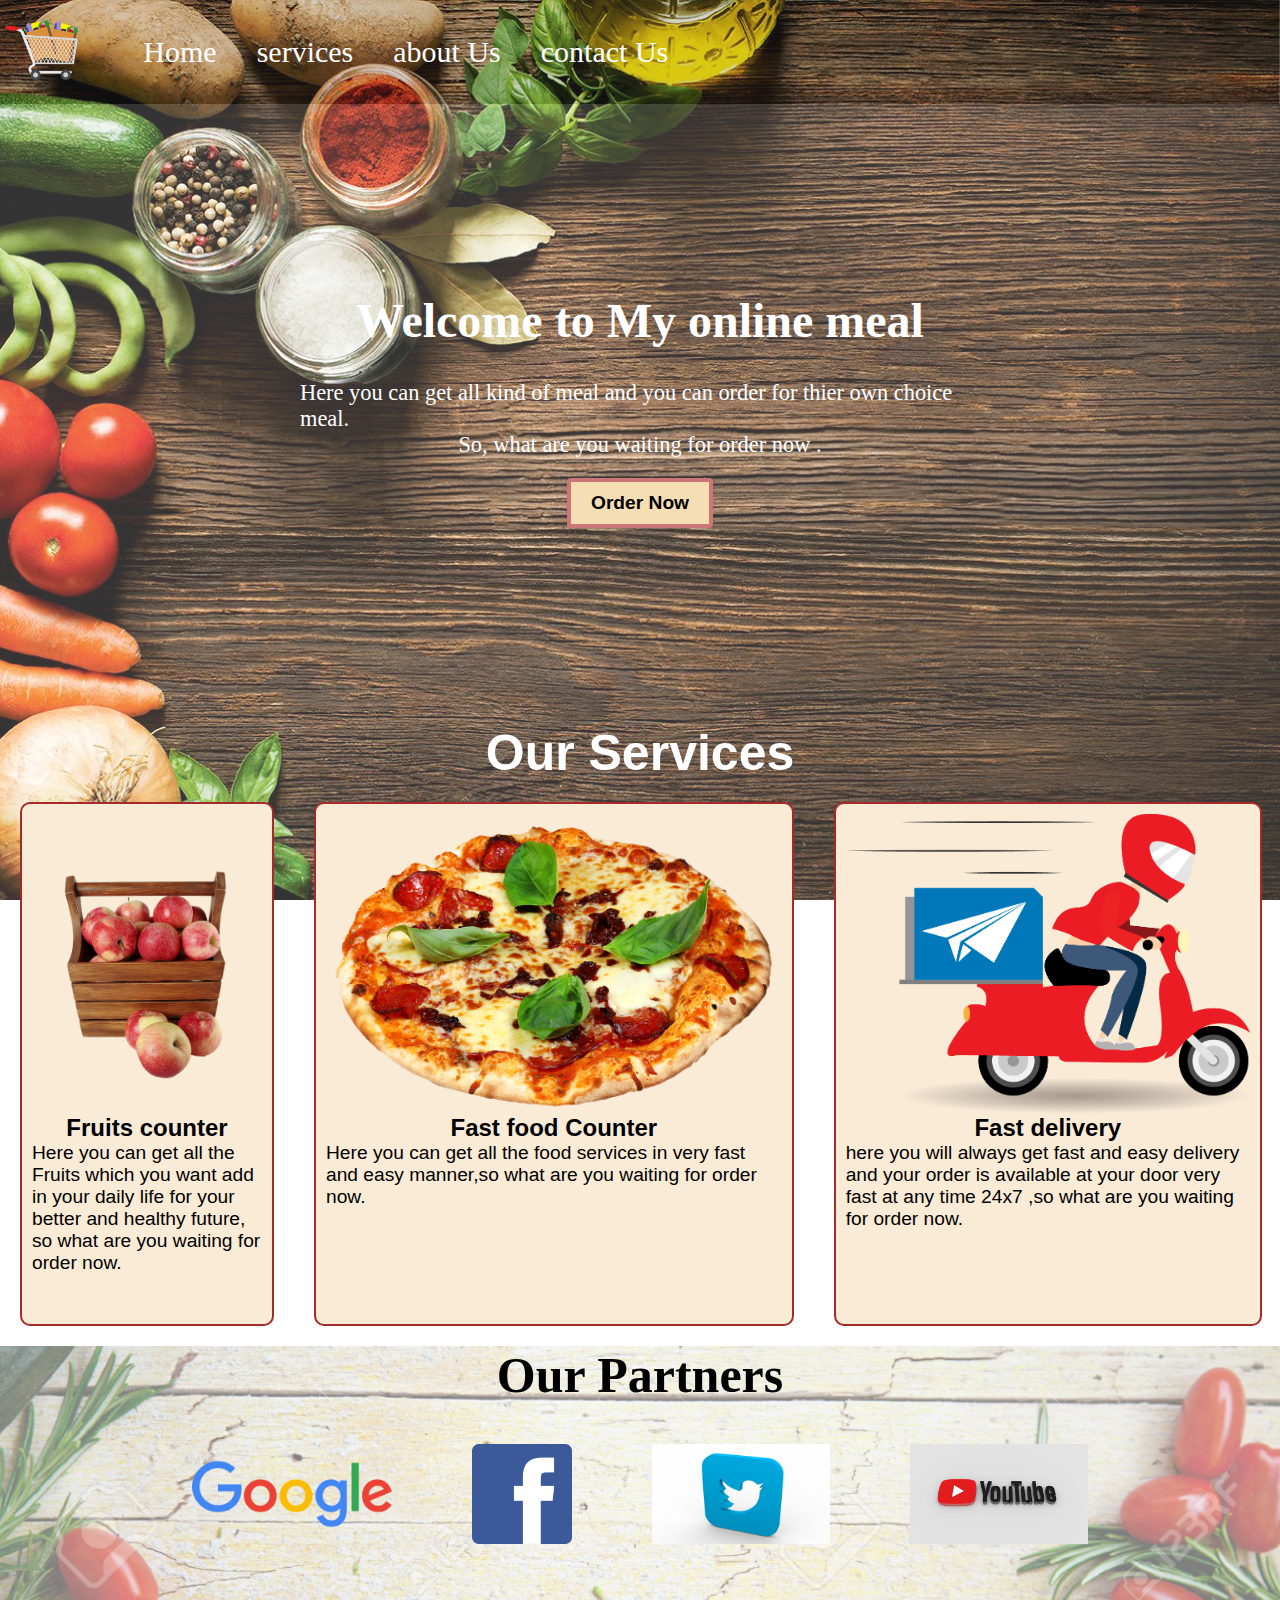
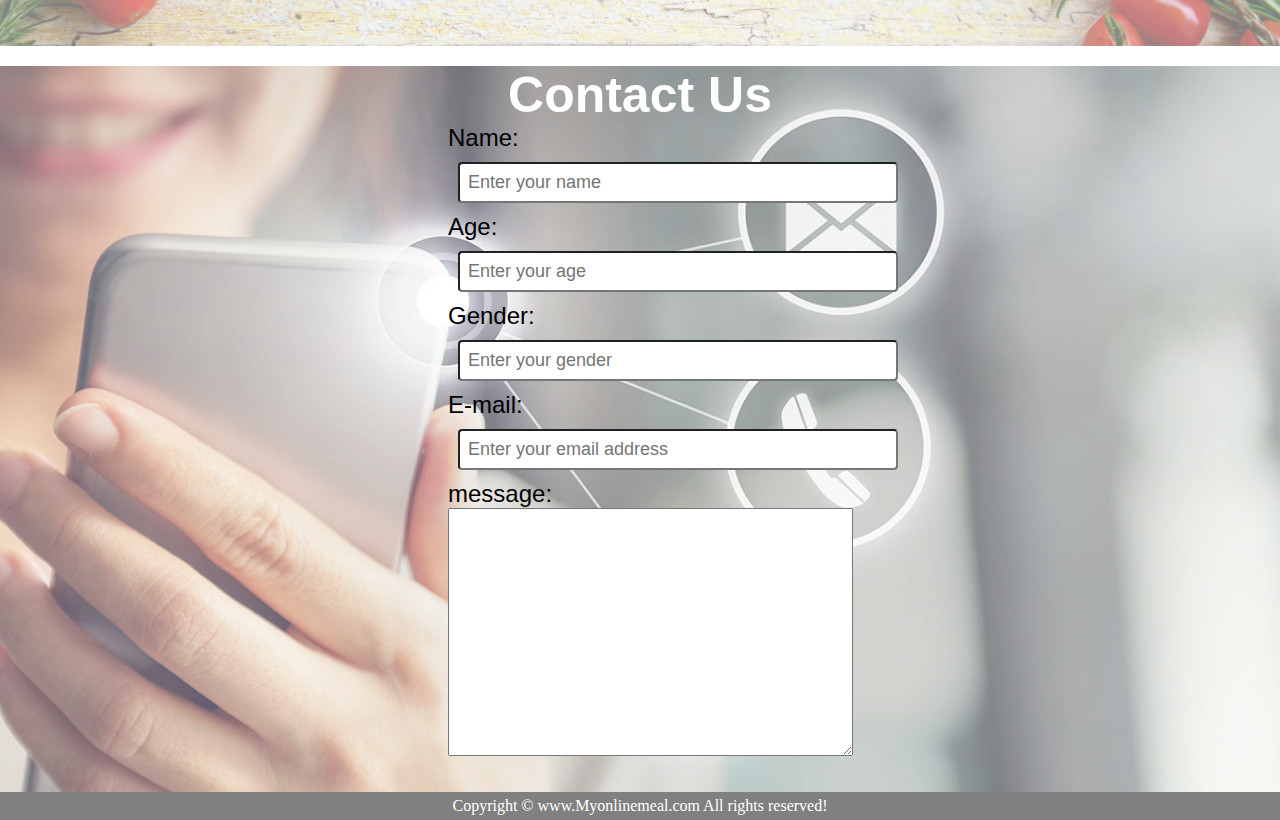
<file: index.html/index.html>
<!DOCTYPE html>
<html lang="en">
<head>
    <meta charset="UTF-8">
    <meta http-equiv="X-UA-Compatible" content="IE=edge">
    <meta name="viewport" content="width=device-width, initial-scale=1.0">
    <title>Super duper online food delivery| Yesonlinemeal.com</title>
    <link rel="stylesheet" media="screen and (max-width: 1170px)" href="../css/phone.css">
    <link rel="stylesheet" href="../css/style.css">
    <link rel="preconnect" href="https://fonts.gstatic.com" crossorigin>
       
</head>
<body>
    <nav id="navbar">
        <div id="logo">
            <img src="/img/food logo.png"alt="Yesonlinemeal.com" >
        </div>
            <ul>
                <li class="item"> <a href="#home-jump">Home</a> </li>
                <li class="item"> <a href="service.html">services</a> </li>
                <li class="item"> <a href="about.html">about Us</a> </li>
               <!-- <li class="item"> <a href="#">product</a> </li>-->
                <li class="item"> <a href="contact.html">contact Us</a> </li>
            </ul>
    </nav>
    <section id="Home">
        <h2 class="h-primary">Welcome to My online meal </h2>
        <p>Here you can get all kind of meal and you can order for thier own choice meal.</p>
        <p>So, what are you waiting for order now .</p>
        <button class="btn">Order Now</button>
    </section>
<div id="home-jump">
    <section class="services-container">
        <h1 class="h-primary-center"> Our Services</h2>
        <div id="services">
            <div class="box">
              <img src="../img/2.png" alt="">
              <h2 class="h-secondary-center">Fruits counter</h2>
              <p>Here you can get all the Fruits which you want add in your daily life for your better and healthy future, so what are you waiting for order now.</p>
            </div>
            <div class="box">
              <img src="../img/1.webp" alt="">
              <h2 class="h-secondary-center">Fast food Counter</h2>
              <p>Here you can get all the food services in very fast and easy manner,so what are you waiting for order now.</p>
            </div>
            <div class="box">
              <img src="../img/deli.png" alt="">
              <h2 class="h-secondary-center">Fast delivery</h2>
              <p>here you will always get fast and easy delivery and your order is available at your door very fast at any time 24x7 ,so what are you waiting for order now. </p>
            </div>
        </div>
    </div>
    </section>
    <section class="partner-section">
        <h1 id="h-primary-center">Our Partners</h1>
        <div id="partner">
            <div class="partner-item">
                <img src="../img/logo1.webp" alt="">
            </div>
            <div class="partner-item">
                <img src="../img/logo2.webp" alt="">
            </div>
            <div class="partner-item">
                <img src="../img/logo3.png" alt="">
            </div>
            <div class="partner-item">
                <img src="../img/logo4.png" alt="">
            </div>
           
        </div>
    </section>
    <section id="contact-section">
     <h1 class="h-primary-center"> Contact Us</h1>
     <div id="contact-box">
         <form action="">
             <div class="form-group">
                 <label for="name">Name: 
                     <input type="text" name="Name" id="name" placeholder="Enter your name ">
                    </label>
             </div>
            
             <div class="form-group">
                 <label for="age">Age:
                     <input type="age" name="name" id="age" placeholder="Enter your age ">
                    </label>
             </div>
            
             <div class="form-group">
                 <label for="gender">Gender: 
                     <input type="gender" name="name" id="gender" placeholder="Enter your gender ">
                    </label>
             </div>
             <div class="form-group">
                 <label for="email">E-mail: 
                 <input type="email" name="name" id="email" placeholder="Enter your email address ">
                </label>
             </div>
             <div class="form-group">
                 <label for="message">message: 
                 <textarea name="message" id="message" cols="30" rows="10"></textarea></label>
             </div>
         </form>
     </div>
    </section>
    <footer>
        <div class="center">
            Copyright &copy; www.Myonlinemeal.com All rights reserved!
        </div>
    </footer>
</body>
</html>
</file>
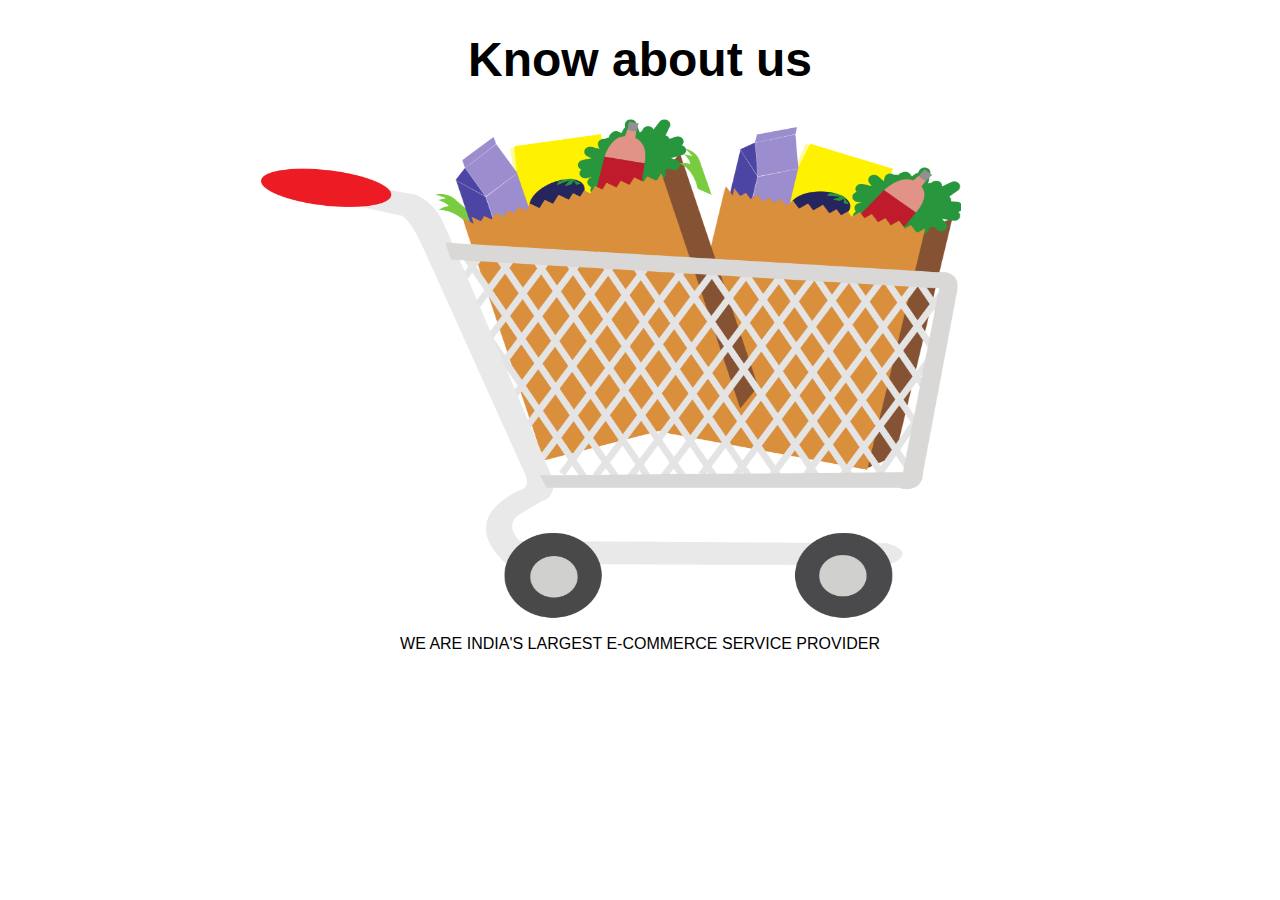
<file: index.html/about.html>
<!DOCTYPE html>
<html lang="en">
<head>
    <meta charset="UTF-8">
    <meta http-equiv="X-UA-Compatible" content="IE=edge">
    <meta name="viewport" content="width=device-width, initial-scale=1.0">
    <title>About</title>
    <link rel="stylesheet" href="../css/about.css">
</head>
<body>
    <div class="style">
        <h1>Know about us</h1>
        <img src="../img/food logo.png" alt="">
        <p>WE ARE INDIA'S LARGEST E-COMMERCE SERVICE PROVIDER</p>
    </div>
</body>
</html>
</file>
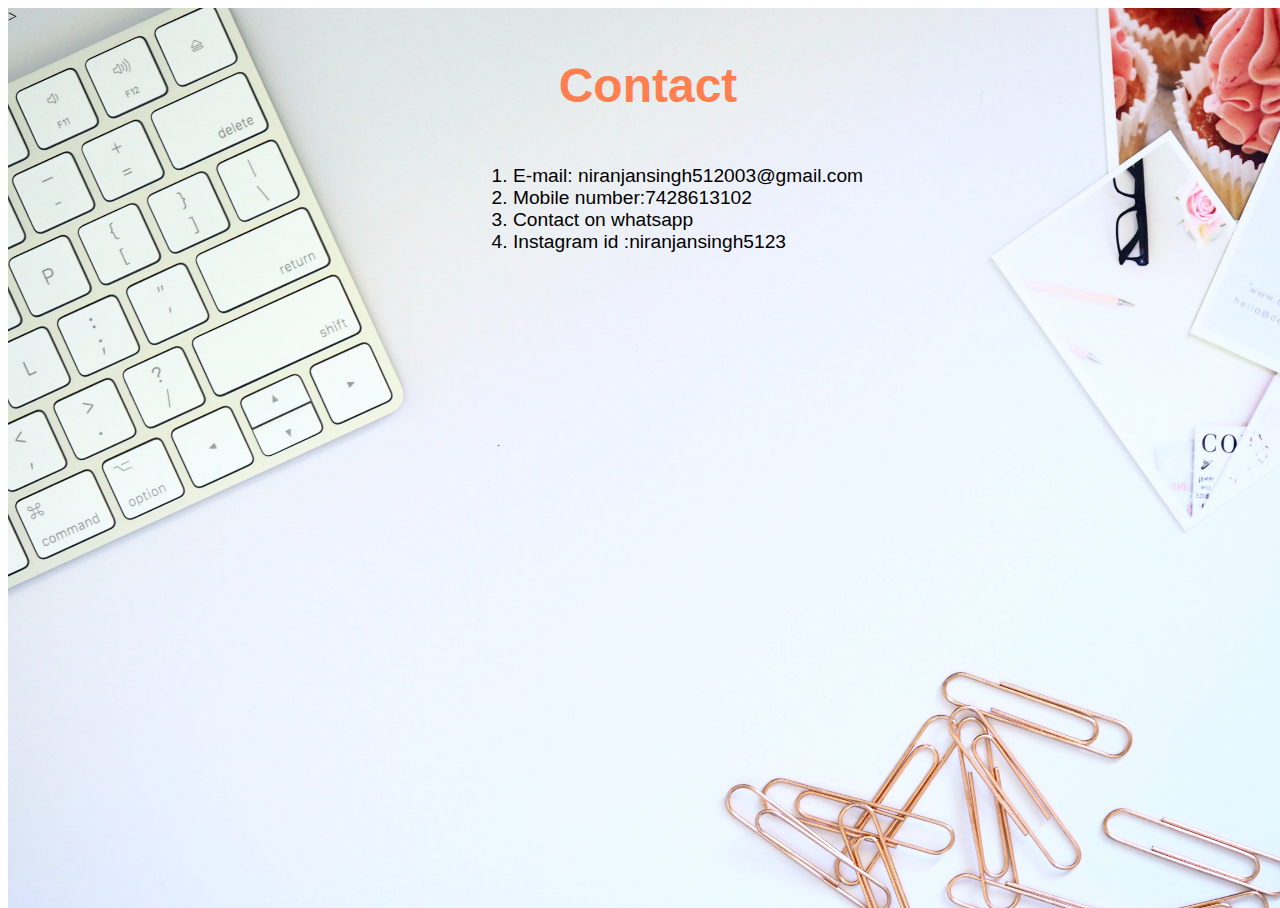
<file: index.html/contact.html>
<!DOCTYPE html>
<html lang="en">
<head>
    <meta charset="UTF-8">
    <meta http-equiv="X-UA-Compatible" content="IE=edge">
    <meta name="viewport" content="width=device-width, initial-scale=1.0">
    <title>Contact</title>
    <link rel="stylesheet" href="../css/contact.css">
</head>
<body>
    <div class="container">>
    
    <div class="contact-heading">
        <h1>Contact</h1>
       </div>
       <div class="list">
           <ul>
               <ol>
                   <li>E-mail: niranjansingh512003@gmail.com</li>
                   <li>Mobile number:7428613102</li>
                   <li>Contact on whatsapp</li>
                   <li>Instagram id :niranjansingh5123</li>
               </ol>
           </ul>
       </div>
 </div>
</body>
</html>
</file>
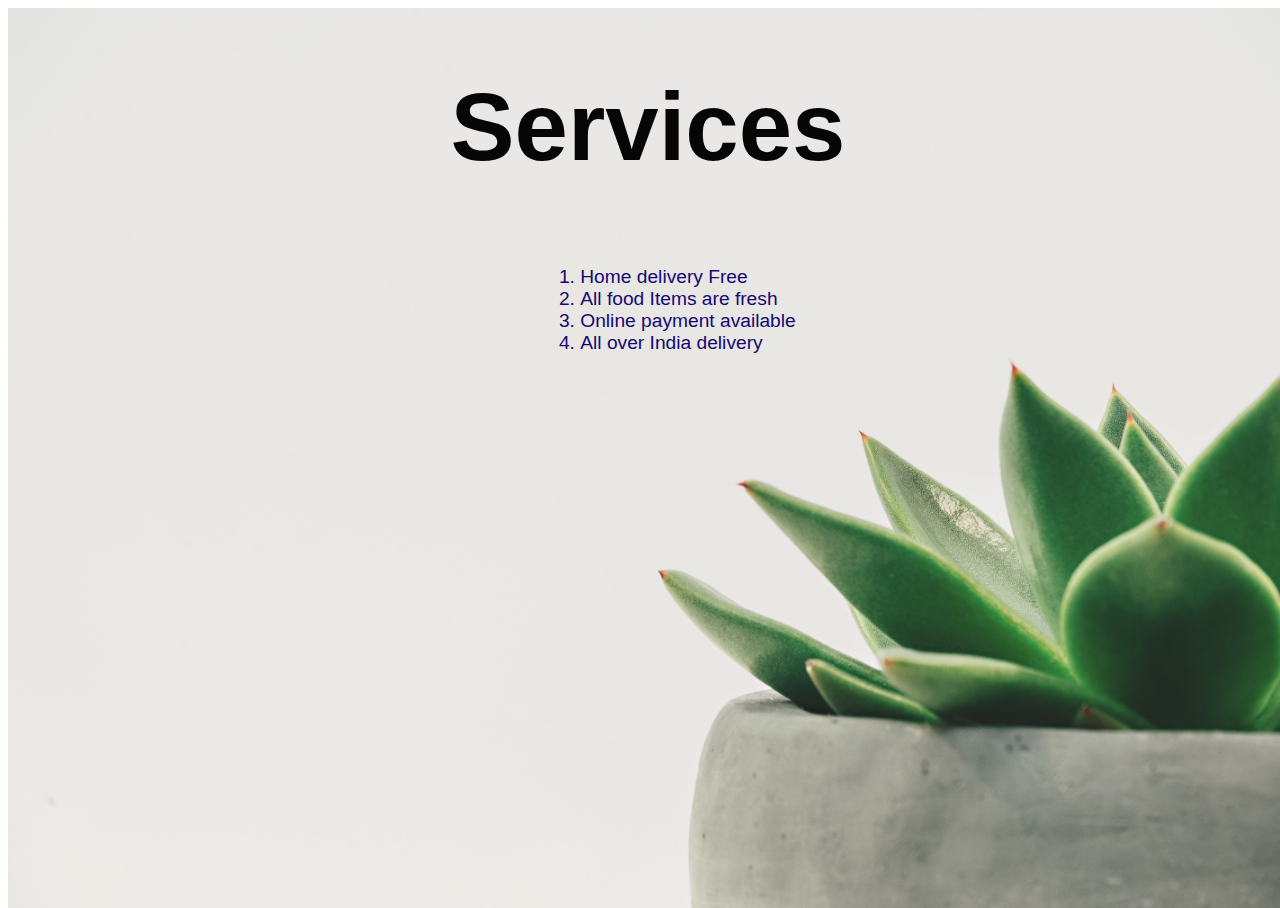
<file: index.html/service.html>
<!DOCTYPE html>
<html lang="en">
<head>
    <meta charset="UTF-8">
    <meta http-equiv="X-UA-Compatible" content="IE=edge">
    <meta name="viewport" content="width=device-width, initial-scale=1.0">
    <title>service</title>
    <link rel="stylesheet" href="../css/service.css">
</head>
<body>
    <div class="container">
    <div class="heading">
     <h1>Services</h1>
    </div>
    <div class="list">
        <ul>
            <ol>
                <li>Home delivery Free</li>
                <li>All food Items are fresh</li>
                <li>Online payment available</li>
                <li>All over India delivery</li>
            </ol>
        </ul>
    </div>
</div>
</body>
</html>
</file>
<file: css/phone.css>
/*Navigation*/
#navbar{
    flex-direction: column;
    padding: 0%;

}

/*Home section*/
#Home{
height: 500px;
}
#Home::before{
    height: 300px;
}
#Home .btn{
 margin: 12px;
}
.h.primary{
    height: 10px;

}
/*services section */
#services{
    
    flex-direction: column;
}
#services .box {
    border: 2px solid brown;
    border-radius: 10px;
    padding: 10px;
    margin: 20px;
    width: 600px;
    height: 500px;
    background-color: antiquewhite;
}
/*client section*/
#clients{

}

/*contact section */
</file>
<file: css/style.css>
*{
   margin: 0;
   
 }
 /*Navigaton styling*/
#navbar{
  display:flex;
  align-items: center;
  width: 98.7%;
}
/*logo and styling image */
#logo{
  /*background-color: aquamarine;*/
  border-radius: 6px;
  margin: 20px 5px;
}
#logo img{
width: 6opx;
height: 60px;
}
#navbar{
  position: relative;
}
#navbar ul{
  display: flex;

}
/*coloring and sizing of the navbar txt tab*/
#navbar ul li{
/* text styling */
list-style: none;
font-size: 1.4rem;
 
}

#navbar::before{
background-color: black;
content: "";
position: absolute;
height: 100%;
width: 102%;
z-index: -1;
opacity: 0.7;
margin: -10px;
}
#navbar ul li a{
color: white;
font-size: 30px;   
display: block;
border-radius:20px;
padding: 20px 20px;
text-decoration: none;
font-family: 'Lobster', cursive; 
}
#navbar ul li a:hover{
color: black;
background-color:white;
font-weight: bold;
}
/*Home section*/

#Home{
display: flex;
flex-direction: column;
padding: 20px 300px;
justify-content: center;
align-items: center;
height: 560px;

}
#Home::before{
content: "";
position: absolute;
background: url('../img/bg1.jpg') no-repeat center center/cover;
height: 100%;
top: 0;
left: 0;
width: 100%;
z-index: -1;
opacity: 0.8;   
}
/*Services Section */
.h-primary-center {
font-family: 'Gill Sans', 'Gill Sans MT', Calibri, 'Trebuchet MS', sans-serif;
font-size: 50px;
display: flex;
align-items: center;
justify-content: center;
/* border: 1px solid red; */
margin-top: 20px;
color : white;

}
#services{

display:flex;

}
#services .box{
border:2px solid brown;
border-radius: 10px;
padding: 10px;
margin: 20px;
width: 600px;
height: 500px;
background-color: antiquewhite;
}
#services .box img{
height: 300px;
display: block;
margin: auto;

}
#services .box p{
display: flex;
justify-content: center;
align-items: center;
font-family:'Gill Sans', 'Gill Sans MT', Calibri, 'Trebuchet MS', sans-serif; 
font-size: larger;

}

.h-secondary-center{
display: flex;
align-items: center;
justify-content: center;
font-family: 'Gill Sans', 'Gill Sans MT', Calibri, 'Trebuchet MS', sans-serif;;
}
/* Partner section */
.partner-section{
height: 300px;
}

.partner-section::before{
content: "";
background: url('../img/bg3.jpg') no-repeat center center/cover;
position: absolute;
width: 100%;
height: 100%;
left: 0;
z-index: -1;
opacity: 0.5;
height: 300px;
}
#h-primary-center{
display: flex;
align-items: center;
justify-content: center;
font-size: 50px;

}
#partner{
display: flex;
align-items: center;
justify-content: center;
}

#partner img{
height: 100px;
}
.partner-item{
padding: 40px;
}

/*Conatact section */
#contact-section{
position: relative;
margin-top: 20px;
}
#contact-section::before{
content: "";
position: absolute;
height: 100%;
width: 100%;
background: url('../img/contact.jpeg') no-repeat center center/cover;
left: 0;
z-index: -1;
opacity: .7;
}

#contact-box{
display: flex;
align-items: center;
justify-content: center;
padding-bottom: 30px;
}
#contact-box input{
margin: 10px;
padding: 8px;
border-radius: 4px;
font-size: large;
box-shadow: none;
display: flex;
align-items:center ;
justify-content: center;
width: 420px;
}
#contact-box .form-group{
font-family: Verdana, Geneva, Tahoma, sans-serif;


}
#contact-box .form-group textarea{
width: 80%;
padding: 3rem;
}
#contact-box form{
width:30%;
/* border: 1px solid blue; */

}
#contact-box label{
font-size: 1.5rem;
text-align: left;
}
/*utility class*/
.h-primary{
font-size: 1rem;
padding:2rem;
}
.h-secondary{
font-size: 1rem;
padding:2rem;
}
#Home h2{
font-size: 3rem;
color: white;
text-align: center;
font-family: 'Lobster', cursive;
margin: 0;

}
#Home p{
color:white;
font-size: 1.4rem;
margin: 0;
padding: 0;
}
.btn{
background-color: wheat;
color: black;
margin: 20px 20px;
border: 4px solid rgb(204, 119, 119);
border-radius:4px;
padding: 10px 20px;
font-size: larger;
font-weight: bold;
cursor: pointer;
}
.btn:hover{
background-color: white;
}
.center{
background-color: gray;
display: flex;
align-items: center;
justify-content: center;
color: white;
padding: 5px 10px;
}
</file>
<file: css/about.css>
.style p{
    display: flex;
    justify-content: center;
    align-content: center;
    font-family: Arial, Helvetica, sans-serif;
}
.style img{
    display: flex;
    justify-content: center;
    align-content: center;
    height: 500px;
    width: 700px;
    margin-left: 20%;
}
.style h1{
    display: flex;
    justify-content: center;
    align-content: center;
    font-size: 3rem;
    font-family: Arial, Helvetica, sans-serif;
}
</file>
<file: css/contact.css>
.container{
content: "";
position: absolute;
background: url('../img/b3.jpg') no-repeat center center/cover;
height: 100%;
width: 100%;

}
.contact-heading{
    color: coral;
}
.contact-heading h1{
    display: flex;
    justify-content: center;
    align-content: center; 
    font-family: Arial, Helvetica, sans-serif;
    font-size: 3rem; 
}
.list{
    display: flex;
    justify-content: center;
    align-content: center;
    font-family: Arial, Helvetica, sans-serif;
    font-size: larger;
}
</file>
<file: css/service.css>
.container{
    content: "";
    position: absolute;
    background: url('../img/b5.jpg') no-repeat center center/cover;
    height: 100%;
    width: 100%;
    
    }
.heading{
    display: flex;
    justify-content: center;
    align-content: center;
    color: rgb(6, 6, 6);
    font-family: Arial, Helvetica, sans-serif;
    font-size: 3rem;
}
.list{
    display: flex;
    justify-content: center;
    align-content:center ;
    font-family: Arial, Helvetica, sans-serif;
    font-size: larger;

}
.list li{
    color: rgb(22, 8, 116);
}
</file>
